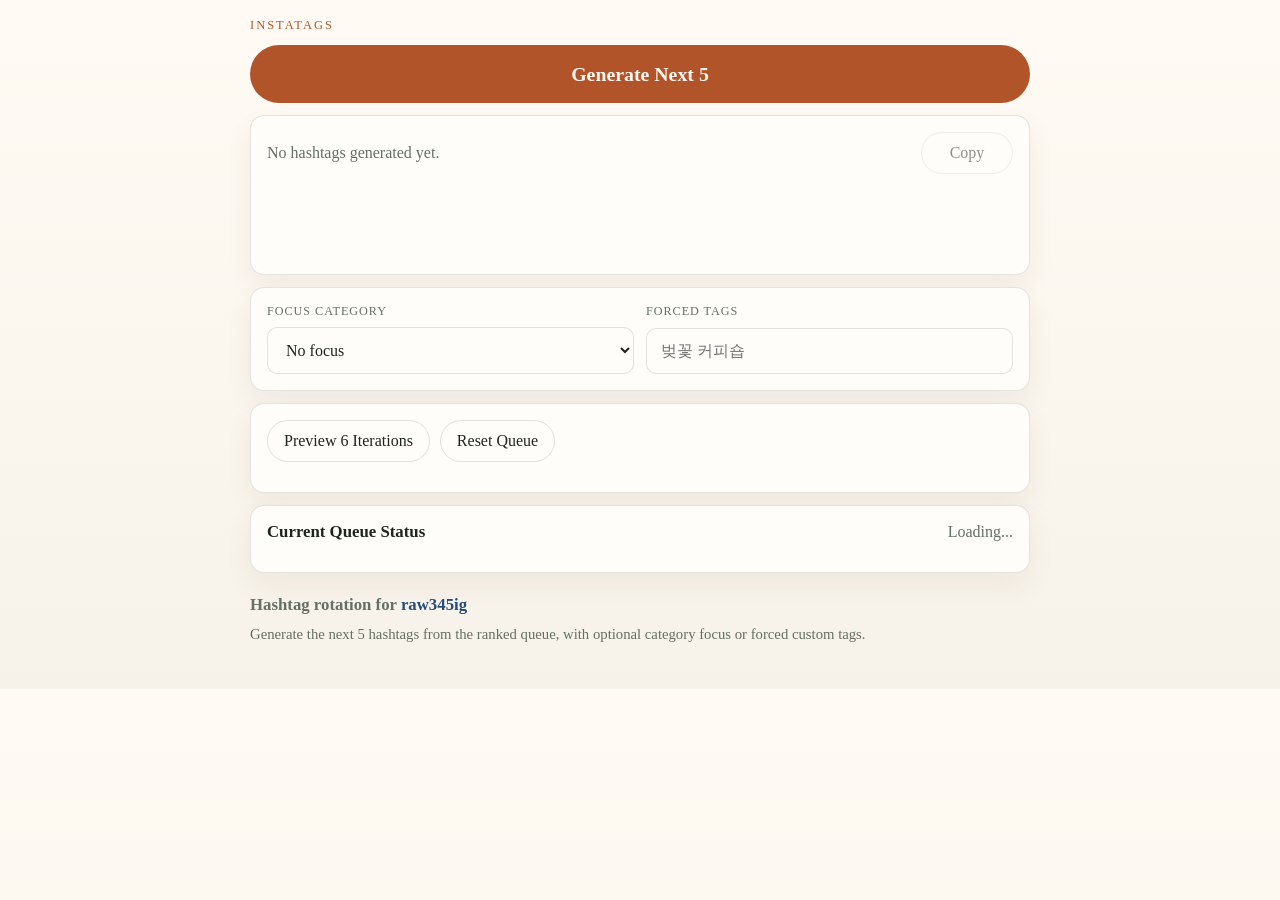
<file: apps-script/Index.html>
<!doctype html>
<html>
<head>
  <base target="_top">
  <style>
    :root {
      --bg: #f7f2e9;
      --panel: rgba(255, 253, 250, 0.96);
      --ink: #1f241f;
      --muted: #647064;
      --line: rgba(31, 36, 31, 0.12);
      --accent: #b2542a;
      --accent-2: #274c77;
      --pill: #efe4d4;
      --tag-bg: #fff3e7;
    }

    * { box-sizing: border-box; }

    body {
      margin: 0;
      color: var(--ink);
      background: linear-gradient(180deg, #fffaf3 0%, var(--bg) 100%);
      font-family: Georgia, "Times New Roman", serif;
    }

    .page {
      width: min(780px, calc(100% - 24px));
      margin: 0 auto;
      padding: 18px 0 44px;
    }

    .eyebrow {
      margin: 0 0 12px;
      font-size: 0.78rem;
      letter-spacing: 0.16em;
      text-transform: uppercase;
      color: var(--accent);
    }

    .panel {
      margin-top: 12px;
      padding: 16px;
      border: 1px solid var(--line);
      border-radius: 14px;
      background: var(--panel);
      box-shadow: 0 12px 28px rgba(66, 53, 28, 0.06);
    }

    .primary-action { margin-bottom: 12px; }

    .output-actions {
      display: flex;
      align-items: center;
      justify-content: space-between;
      gap: 12px;
      margin-bottom: 14px;
    }

    .field-group {
      display: grid;
      grid-template-columns: repeat(2, minmax(0, 1fr));
      gap: 12px;
    }

    .field {
      display: grid;
      gap: 8px;
    }

    .field span {
      font-size: 0.76rem;
      letter-spacing: 0.08em;
      text-transform: uppercase;
      color: var(--muted);
    }

    input,
    select {
      width: 100%;
      padding: 13px 14px;
      border: 1px solid var(--line);
      border-radius: 10px;
      background: #fffdfa;
      font: inherit;
      color: var(--ink);
    }

    .button-row {
      display: flex;
      flex-wrap: wrap;
      gap: 10px;
    }

    button {
      border: 1px solid var(--line);
      border-radius: 999px;
      padding: 11px 16px;
      font: inherit;
      color: var(--ink);
      background: #fffdfa;
      cursor: pointer;
    }

    button:disabled {
      cursor: not-allowed;
      opacity: 0.5;
    }

    button.primary {
      background: var(--accent);
      color: #fff7ef;
      border-color: transparent;
    }

    .generate-btn {
      width: 100%;
      min-height: 58px;
      font-size: 1.24rem;
      font-weight: 700;
    }

    .copy-btn { min-width: 92px; }

    .section-header {
      display: flex;
      justify-content: space-between;
      align-items: baseline;
      gap: 12px;
      margin-bottom: 14px;
    }

    .section-header h2 {
      margin: 0;
      font-size: 1.05rem;
    }

    .section-header p,
    #statusLine,
    .muted {
      margin: 0;
      color: var(--muted);
    }

    .queue-list,
    .tag-list,
    .meta-list,
    .current-tags {
      display: flex;
      flex-wrap: wrap;
      gap: 10px;
    }

    .pill,
    .queue-pill,
    .meta-pill {
      padding: 8px 11px;
      border-radius: 999px;
      background: var(--pill);
      border: 1px solid rgba(31, 36, 31, 0.08);
    }

    .current-tags { min-height: 56px; }

    .tag {
      font-weight: 700;
      font-size: 1.02rem;
      background: var(--tag-bg);
      color: #743215;
      overflow-wrap: anywhere;
    }

    .current-tags .tag {
      font-size: 1.16rem;
      padding: 10px 13px;
    }

    .results {
      display: grid;
      gap: 14px;
      margin-top: 14px;
    }

    .result-card {
      padding: 14px;
      border-radius: 12px;
      border: 1px solid var(--line);
      background: linear-gradient(180deg, rgba(255,255,255,0.9), rgba(247, 242, 233, 0.96));
    }

    .result-card h3 {
      margin: 0 0 8px;
      font-size: 1rem;
    }

    .tag-list { margin: 12px 0 0; }

    .detail-grid {
      margin-top: 14px;
      display: grid;
      gap: 10px;
    }

    .detail-row {
      padding-top: 10px;
      border-top: 1px solid var(--line);
    }

    .detail-row strong {
      display: block;
      margin-bottom: 5px;
    }

    .page-footer {
      margin-top: 22px;
      color: var(--muted);
    }

    .page-footer h1 {
      margin: 0 0 8px;
      font-size: 1.05rem;
      line-height: 1.2;
    }

    .page-footer h1 span { color: var(--accent-2); }

    .page-footer p {
      margin: 0;
      font-size: 0.92rem;
      line-height: 1.5;
    }

    @media (max-width: 640px) {
      .page {
        width: min(100% - 18px, 780px);
        padding-top: 12px;
      }

      .field-group { grid-template-columns: 1fr; }

      .section-header {
        flex-direction: column;
        align-items: flex-start;
      }

      .panel {
        padding: 14px;
        border-radius: 12px;
      }

      .current-tags .tag { font-size: 1.05rem; }

      .button-row button { flex: 1 1 auto; }
    }
  </style>
</head>
<body>
  <main class="page">
    <p class="eyebrow">instatags</p>

    <section class="primary-action">
      <button id="nextBtn" class="primary generate-btn">Generate Next 5</button>
    </section>

    <section class="panel">
      <div class="output-actions">
        <p id="outputStatus" class="muted">No hashtags generated yet.</p>
        <button id="copyBtn" class="copy-btn" disabled>Copy</button>
      </div>
      <div id="currentTags" class="current-tags"></div>
      <div id="currentDetails" class="detail-grid"></div>
    </section>

    <section class="panel">
      <div class="field-group">
        <label class="field">
          <span>Focus Category</span>
          <select id="categories">
            <option value="">No focus</option>
            <option value="acting">Acting</option>
            <option value="chinese">Chinese</option>
            <option value="commercial">Commercial</option>
            <option value="drama">Drama</option>
            <option value="lookbook">Lookbook</option>
            <option value="senior">Senior</option>
            <option value="shortform">Shortform</option>
          </select>
        </label>
        <label class="field">
          <span>Forced Tags</span>
          <input id="forcedTag" type="text" placeholder="벚꽃 커피숍">
        </label>
      </div>
    </section>

    <section class="panel">
      <div class="button-row">
        <button id="previewBtn">Preview 6 Iterations</button>
        <button id="resetBtn">Reset Queue</button>
      </div>
      <div id="results" class="results"></div>
    </section>

    <section class="panel">
      <div class="section-header">
        <h2>Current Queue Status</h2>
        <p id="statusLine">Loading...</p>
      </div>
      <div id="queueHead" class="queue-list"></div>
    </section>

    <footer class="page-footer">
      <h1>Hashtag rotation for <span>raw345ig</span></h1>
      <p>Generate the next 5 hashtags from the ranked queue, with optional category focus or forced custom tags.</p>
    </footer>
  </main>

  <script>
    let latestTags = [];

    function runServer(name, args) {
      return new Promise((resolve, reject) => {
        google.script.run
          .withSuccessHandler(resolve)
          .withFailureHandler(reject)[name].apply(null, args || []);
      });
    }

    function getControls() {
      return {
        categories: document.getElementById('categories').value.trim(),
        forcedTag: document.getElementById('forcedTag').value.trim()
      };
    }

    function renderQueue(queueHead) {
      const container = document.getElementById('queueHead');
      container.innerHTML = '';
      queueHead.forEach(tag => {
        const pill = document.createElement('div');
        pill.className = 'queue-pill';
        pill.textContent = tag;
        container.appendChild(pill);
      });
    }

    function renderTagPills(container, tags) {
      container.innerHTML = '';
      tags.forEach(tag => {
        const item = document.createElement('div');
        item.className = 'pill tag';
        item.textContent = tag;
        container.appendChild(item);
      });
    }

    function renderDetails(container, details) {
      container.innerHTML = '';
      details.forEach(detail => {
        const row = document.createElement('div');
        row.className = 'detail-row';
        const headline = document.createElement('strong');
        headline.textContent = detail.tag;
        row.appendChild(headline);
        const line = document.createElement('div');
        const parts = [];
        if (detail.source === 'forced') parts.push('forced');
        if (detail.rank) parts.push(`rank ${detail.rank}`);
        if (detail.categories && detail.categories.length) parts.push(detail.categories.join(' / '));
        line.className = 'muted';
        line.textContent = parts.join(' · ');
        row.appendChild(line);
        container.appendChild(row);
      });
    }

    function renderCurrentSelection(result) {
      latestTags = result.selectedTags || [];
      renderTagPills(document.getElementById('currentTags'), latestTags);
      renderDetails(document.getElementById('currentDetails'), result.selectedDetails || []);
      document.getElementById('outputStatus').textContent = `Iteration ${result.iteration}`;
      document.getElementById('copyBtn').disabled = latestTags.length === 0;
    }

    function renderSelections(results) {
      const container = document.getElementById('results');
      container.innerHTML = '';
      results.forEach(result => {
        const card = document.createElement('article');
        card.className = 'result-card';
        const title = document.createElement('h3');
        title.textContent = `Iteration ${result.iteration}`;
        card.appendChild(title);

        const tagList = document.createElement('div');
        tagList.className = 'tag-list';
        renderTagPills(tagList, result.selectedTags || []);
        card.appendChild(tagList);

        const detailGrid = document.createElement('div');
        detailGrid.className = 'detail-grid';
        renderDetails(detailGrid, result.selectedDetails || []);
        card.appendChild(detailGrid);
        container.appendChild(card);
      });
    }

    async function loadStatus() {
      const status = await runServer('getStatus');
      document.getElementById('statusLine').textContent = `Saved queue is currently at iteration ${status.iteration} with ${status.activeDeckSize} active tags.`;
      renderQueue(status.queueHead);
    }

    async function previewIterations() {
      const controls = getControls();
      const results = await runServer('previewNext', [6, controls.categories, controls.forcedTag]);
      renderSelections(results);
    }

    async function useNext() {
      const button = document.getElementById('nextBtn');
      button.disabled = true;
      try {
        const controls = getControls();
        const data = await runServer('generateNext', [controls.categories, controls.forcedTag]);
        renderCurrentSelection(data);
        renderQueue(data.queueHead);
        document.getElementById('results').innerHTML = '';
        document.getElementById('statusLine').textContent = `Saved queue is currently at iteration ${data.iteration} with ${data.activeDeckSize} active tags.`;
      } finally {
        button.disabled = false;
      }
    }

    async function resetQueue() {
      const status = await runServer('resetBakedState');
      latestTags = [];
      document.getElementById('currentTags').innerHTML = '';
      document.getElementById('currentDetails').innerHTML = '';
      document.getElementById('copyBtn').disabled = true;
      document.getElementById('outputStatus').textContent = 'No hashtags generated yet.';
      document.getElementById('results').innerHTML = '';
      document.getElementById('statusLine').textContent = `Saved queue reset to iteration ${status.iteration} with ${status.activeDeckSize} active tags.`;
      renderQueue(status.queueHead);
    }

    async function copyTags() {
      if (!latestTags.length) return;
      await navigator.clipboard.writeText(latestTags.join(' '));
      const button = document.getElementById('copyBtn');
      button.textContent = 'Copied';
      window.setTimeout(() => button.textContent = 'Copy', 1200);
    }

    document.getElementById('previewBtn').addEventListener('click', previewIterations);
    document.getElementById('nextBtn').addEventListener('click', useNext);
    document.getElementById('resetBtn').addEventListener('click', resetQueue);
    document.getElementById('copyBtn').addEventListener('click', copyTags);

    loadStatus();
  </script>
</body>
</html>
</file>
